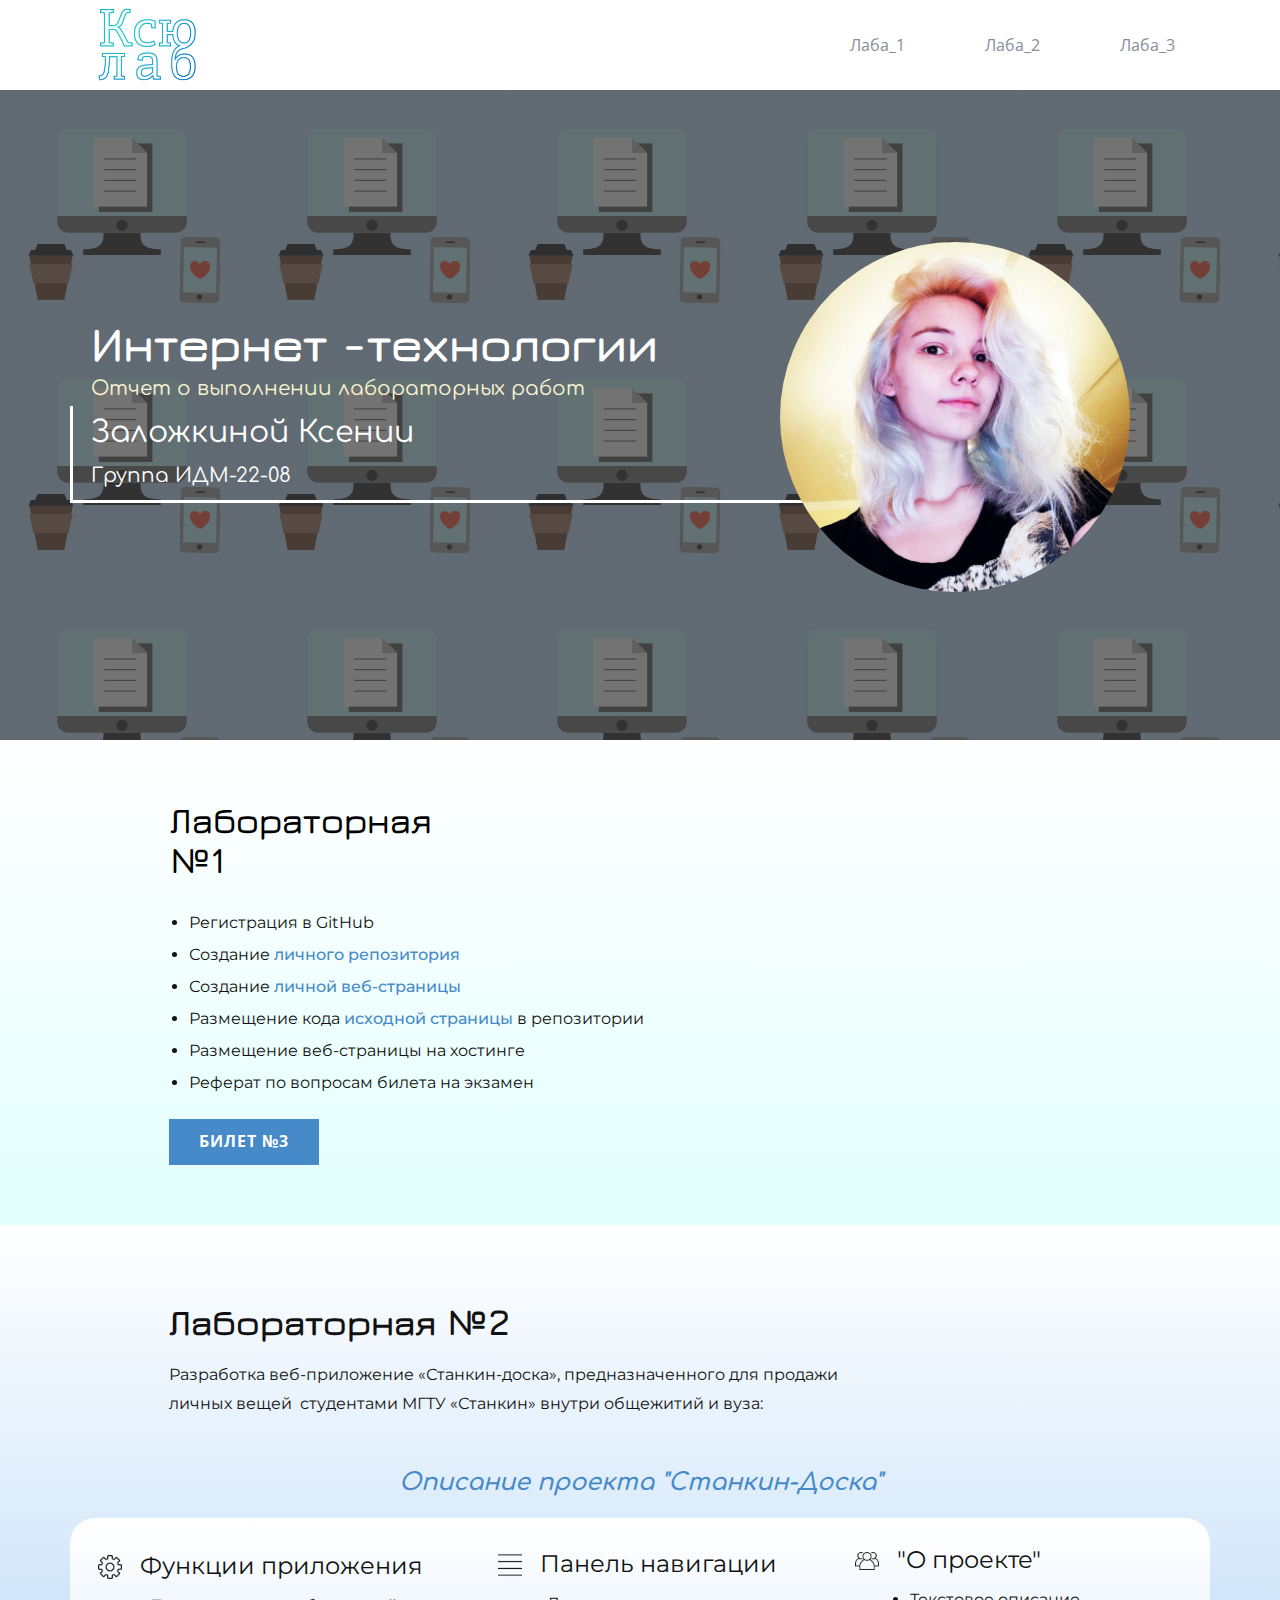
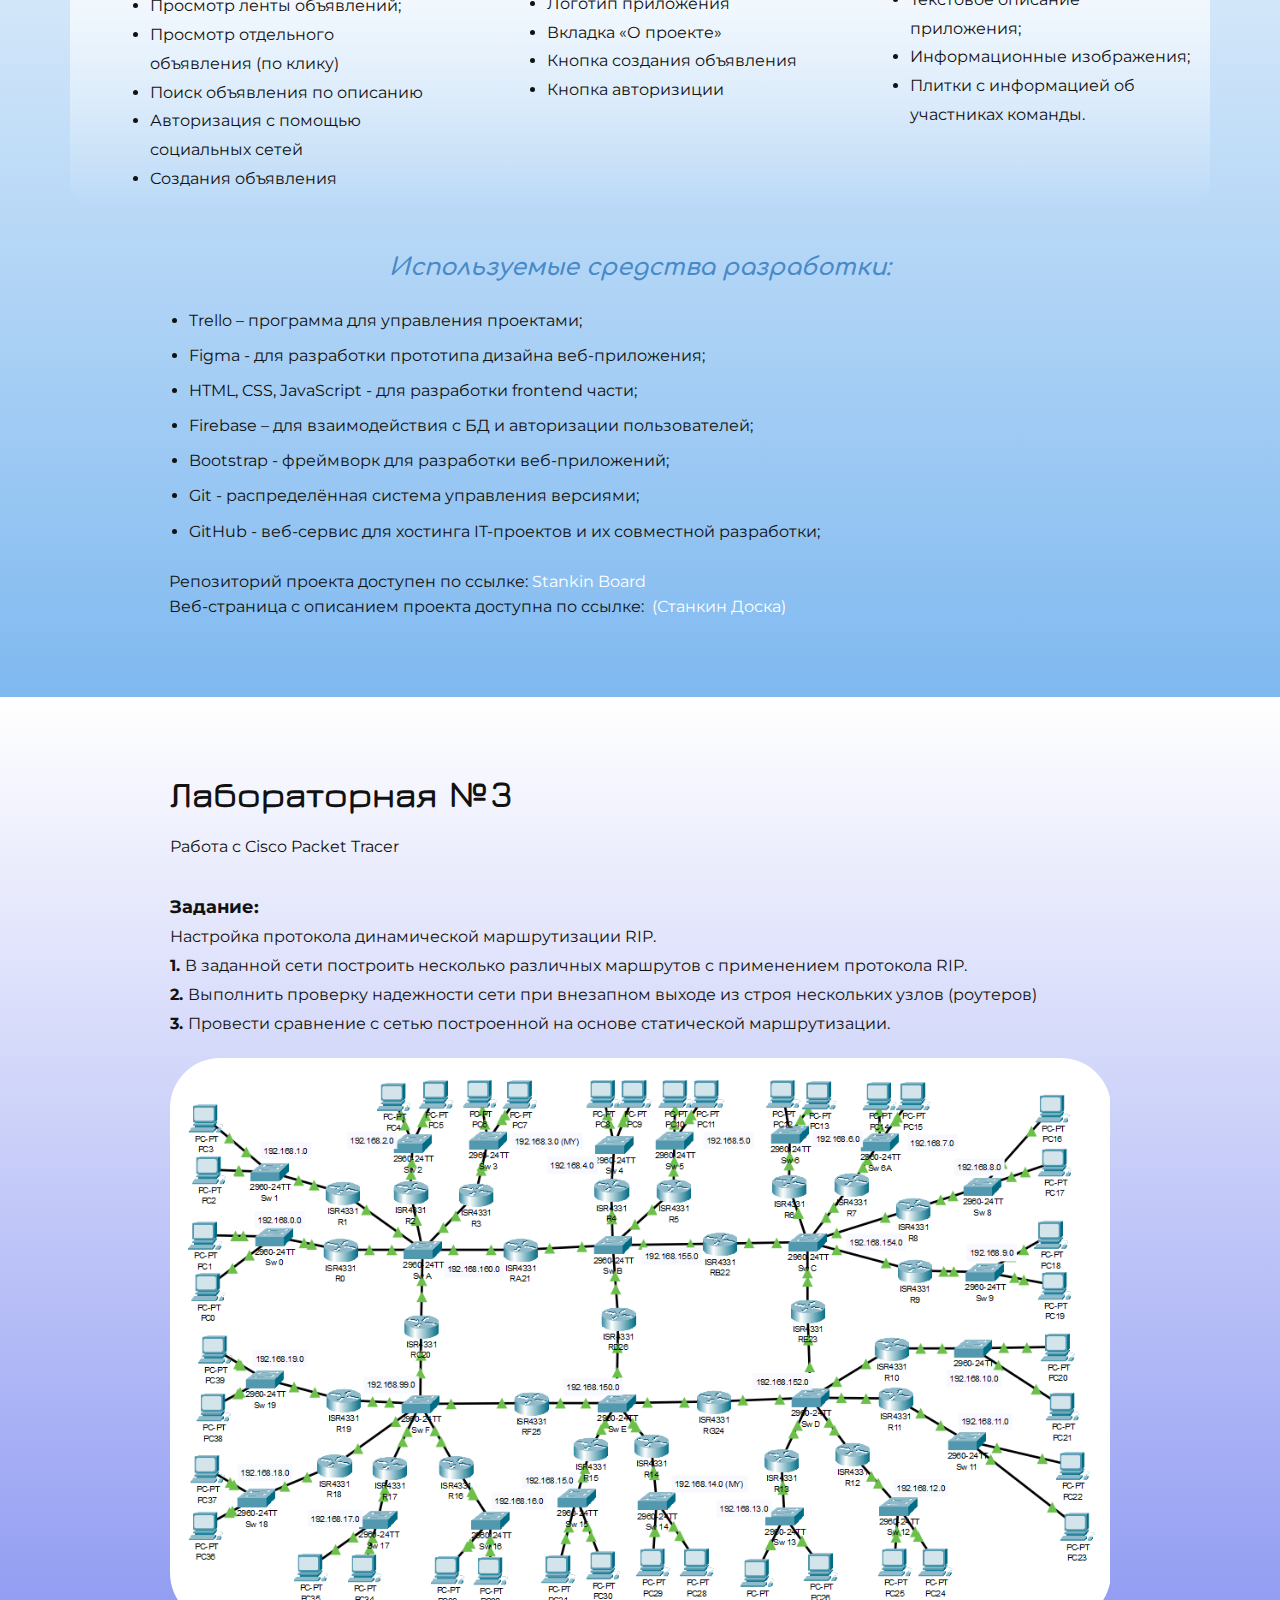
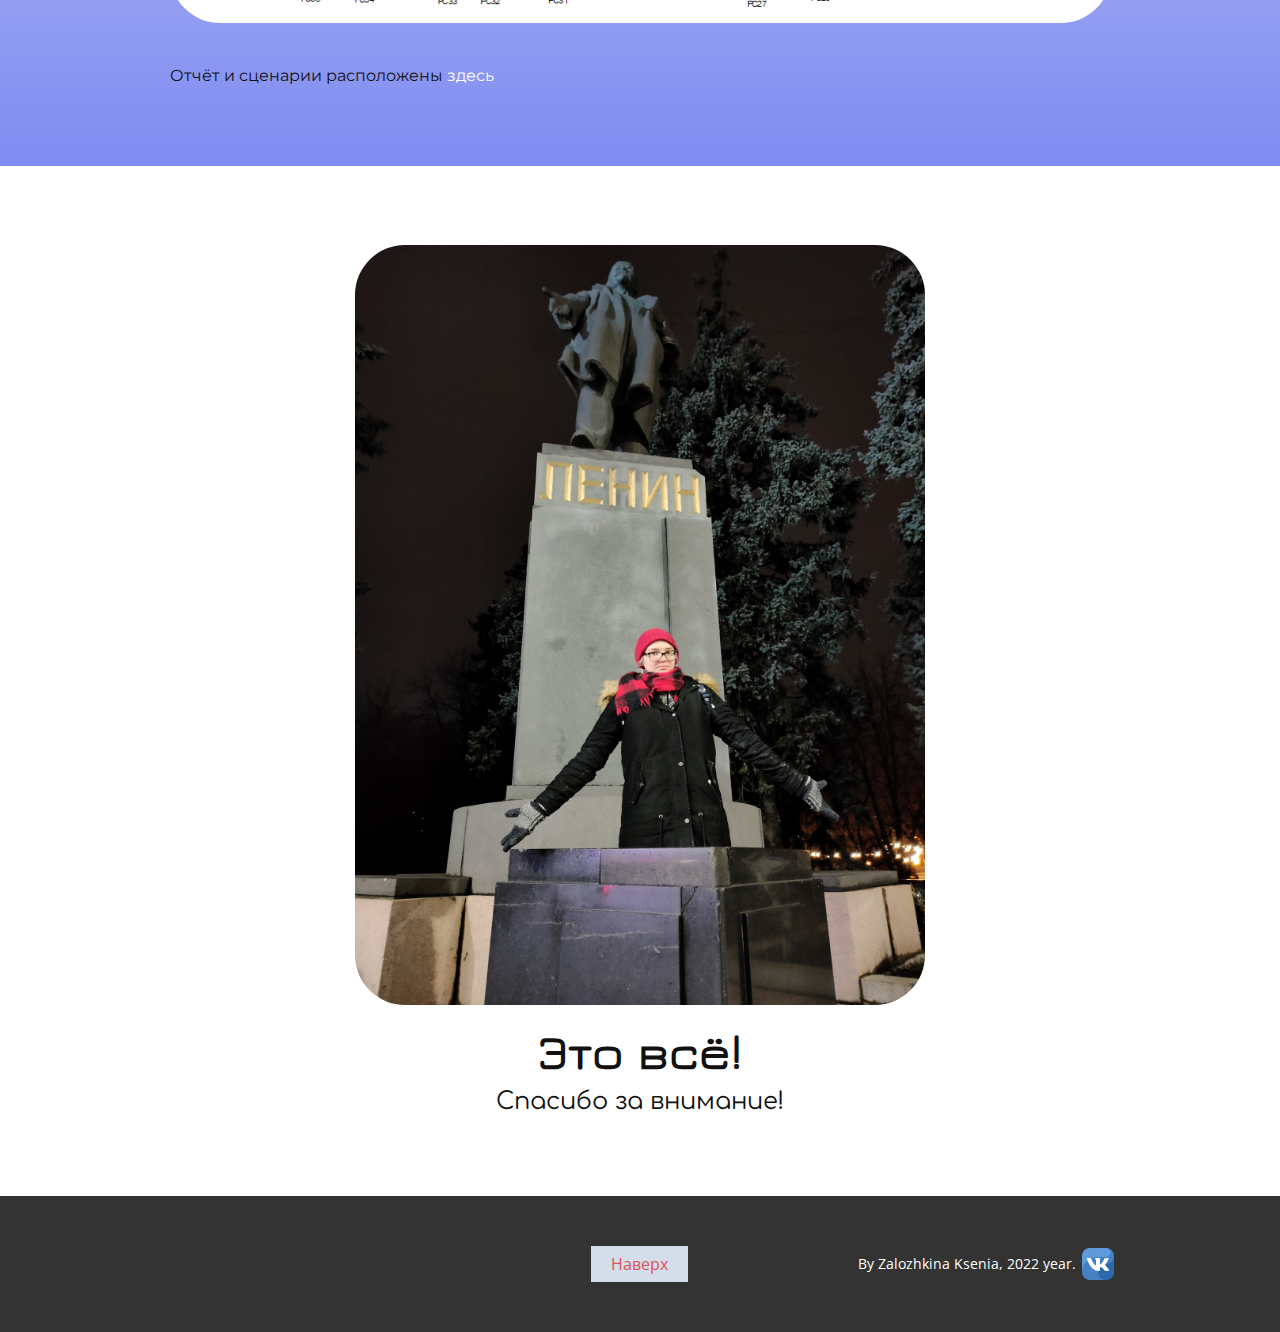
<file: index.html>
<!DOCTYPE html>
<html style="font-size: 16px;" lang="ru"><head>
    <meta name="viewport" content="width=device-width, initial-scale=1.0">
    <meta charset="utf-8">
    <meta name="keywords" content="Интернет -технологии, Лабораторная №1, Лабораторная №2, Лабораторная №3">
    <meta name="description" content="">
    <title>Лабораторные</title>
    <link rel="stylesheet" href="nicepage.css" media="screen">
<link rel="stylesheet" href="Лабораторные.css" media="screen">
    <script class="u-script" type="text/javascript" src="jquery.js" defer=""></script>
    <script class="u-script" type="text/javascript" src="nicepage.js" defer=""></script>
    <meta name="generator" content="Nicepage 4.20.1, nicepage.com">
    <link id="u-theme-google-font" rel="stylesheet" href="https://fonts.googleapis.com/css?family=Roboto:100,100i,300,300i,400,400i,500,500i,700,700i,900,900i|Open+Sans:300,300i,400,400i,500,500i,600,600i,700,700i,800,800i">
    <link id="u-page-google-font" rel="stylesheet" href="https://fonts.googleapis.com/css?family=Montserrat:100,100i,200,200i,300,300i,400,400i,500,500i,600,600i,700,700i,800,800i,900,900i|Jura:300,400,500,600,700|Comfortaa:300,400,500,600,700">
    
    
    
    
    
    
    
    <script type="application/ld+json">{
		"@context": "http://schema.org",
		"@type": "Organization",
		"name": "Ksu_Lab",
		"logo": "images/1.png",
		"sameAs": [
				"https://vk.com/ksukusu"
		]
}</script>
    <meta name="theme-color" content="#478ac9">
    <meta property="og:title" content="Лабораторные">
    <meta property="og:description" content="">
    <meta property="og:type" content="website">
  </head>
  <body data-home-page="Лабораторные.html" data-home-page-title="Лабораторные" class="u-body u-stick-footer u-xl-mode" data-lang="ru"><header class="u-clearfix u-header u-sticky u-sticky-06a5 u-white u-header" id="sec-3c89"><div class="u-clearfix u-sheet u-sheet-1">
        <a href="https://github.com/Ksu-kusu/KsuKusu_Lab" class="u-image u-logo u-image-1" data-image-width="1044" data-image-height="696" title="К репозиторию" target="_blank">
          <img src="images/1.png" class="u-logo-image u-logo-image-1">
        </a>
        <nav class="u-menu u-menu-one-level u-offcanvas u-menu-1">
          <div class="menu-collapse" style="font-size: 1rem; letter-spacing: 0px;">
            <a class="u-button-style u-custom-active-color u-custom-color u-custom-hover-color u-custom-left-right-menu-spacing u-custom-padding-bottom u-custom-text-active-color u-custom-text-color u-custom-text-hover-color u-custom-top-bottom-menu-spacing u-nav-link u-text-active-palette-1-base u-text-hover-palette-2-base" href="#">
              <svg class="u-svg-link" viewBox="0 0 24 24"><use xmlns:xlink="http://www.w3.org/1999/xlink" xlink:href="#menu-hamburger"></use></svg>
              <svg class="u-svg-content" version="1.1" id="menu-hamburger" viewBox="0 0 16 16" x="0px" y="0px" xmlns:xlink="http://www.w3.org/1999/xlink" xmlns="http://www.w3.org/2000/svg"><g><rect y="1" width="16" height="2"></rect><rect y="7" width="16" height="2"></rect><rect y="13" width="16" height="2"></rect>
</g></svg>
            </a>
          </div>
          <div class="u-custom-menu u-nav-container">
            <ul class="u-nav u-unstyled u-nav-1"><li class="u-nav-item"><a class="u-active-palette-1-base u-button-style u-hover-palette-4-light-2 u-nav-link u-text-active-palette-1-dark-3 u-text-hover-palette-1-base u-text-palette-5-dark-1" href="Лабораторные.html#sec-ef96" style="padding: 10px 40px;">Лаба_1</a>
</li><li class="u-nav-item"><a class="u-active-palette-1-base u-button-style u-hover-palette-4-light-2 u-nav-link u-text-active-palette-1-dark-3 u-text-hover-palette-1-base u-text-palette-5-dark-1" href="Лабораторные.html#sec-5b5b" style="padding: 10px 40px;">Лаба_2</a>
</li><li class="u-nav-item"><a class="u-active-palette-1-base u-button-style u-hover-palette-4-light-2 u-nav-link u-text-active-palette-1-dark-3 u-text-hover-palette-1-base u-text-palette-5-dark-1" href="Лабораторные.html#sec-46ff" style="padding: 10px 35px 10px 40px;">Лаба_3</a>
</li></ul>
          </div>
          <div class="u-custom-menu u-nav-container-collapse">
            <div class="u-black u-container-style u-inner-container-layout u-opacity u-opacity-95 u-sidenav">
              <div class="u-inner-container-layout u-sidenav-overflow">
                <div class="u-menu-close"></div>
                <ul class="u-align-center u-menu-one-level u-nav u-popupmenu-items u-unstyled u-nav-2"><li class="u-nav-item"><a class="u-button-style u-nav-link" href="Лабораторные.html#sec-ef96">Лаба_1</a>
</li><li class="u-nav-item"><a class="u-button-style u-nav-link" href="Лабораторные.html#sec-5b5b">Лаба_2</a>
</li><li class="u-nav-item"><a class="u-button-style u-nav-link" href="Лабораторные.html#sec-46ff">Лаба_3</a>
</li></ul>
              </div>
            </div>
            <div class="u-black u-menu-overlay u-opacity u-opacity-70"></div>
          </div>
        </nav>
      </div></header>
    <section class="u-clearfix u-image u-image-tiles u-shading u-section-1" id="sec-1566" data-image-width="250" data-image-height="250">
      <div class="u-clearfix u-sheet u-sheet-1">
        <h1 class="u-align-left u-custom-font u-text u-text-1" data-animation-name="" data-animation-duration="0" data-animation-direction="">Интернет -технологии</h1>
        <h3 class="u-align-left u-custom-font u-text u-text-custom-color-5 u-text-2">Отчет о выполнении лабораторных работ</h3>
        <div class="u-border-3 u-border-white u-expanded-width-xs u-flip-horizontal u-shape u-shape-left u-shape-top u-shape-1"></div>
        <h3 class="u-custom-font u-text u-text-3"><span class="u-icon u-icon-1"></span>Заложкиной Ксении 
        </h3>
        <p class="u-custom-font u-text u-text-4">Группа ИДМ-22-08</p>
        <img class="u-image u-image-circle u-image-1" src="images/photo.jpg" alt="" data-image-width="3000" data-image-height="4000">
      </div>
    </section>
    <section class="u-clearfix u-gradient u-section-2" id="sec-ef96">
      <div class="u-clearfix u-sheet u-valign-middle u-sheet-1">
        <h2 class="u-align-center-sm u-align-center-xs u-custom-font u-text u-text-black u-text-1">Лабораторная №1</h2>
        <ul class="u-custom-font u-font-montserrat u-text u-text-default-lg u-text-default-md u-text-default-sm u-text-default-xl u-text-2">
          <li>Регистрация в GitHub</li>
          <li>Создание <a href="https://github.com/Ksu-kusu/KsuKusu_Lab" class="u-active-none u-border-none u-btn u-button-link u-button-style u-custom-font u-font-montserrat u-hover-none u-none u-text-palette-1-base u-btn-1" target="_blank">личного репозитория</a>
          </li>
          <li>Создание <a href="Лабораторные.html#sec-1566" class="u-active-none u-border-none u-btn u-button-link u-button-style u-custom-font u-font-montserrat u-hover-none u-none u-text-palette-1-base u-btn-2">личной веб-страницы</a>
          </li>
          <li>Размещение кода <a href="https://github.com/Ksu-kusu/KsuKusu_Lab/blob/main/index.html" class="u-active-none u-border-none u-btn u-button-link u-button-style u-custom-font u-font-montserrat u-hover-none u-none u-text-palette-1-base u-btn-3">исходной страницы</a> в репозитории
          </li>
          <li>Размещение веб-страницы на хостинге<br>
          </li>
          <li>Реферат по вопросам билета на экзамен</li>
        </ul>
        <a href="https://github.com/stankin/inet-2022/wiki/exam03" class="u-btn u-button-style u-hover-palette-1-dark-1 u-palette-1-base u-btn-5">Билет №3</a>
      </div>
    </section>
    <section class="u-clearfix u-gradient u-section-3" id="sec-5b5b">
      <div class="u-clearfix u-sheet u-valign-middle u-sheet-1">
        <h2 class="u-align-center-sm u-align-center-xs u-custom-font u-text u-text-default-xl u-text-1">Лабораторная №2</h2>
        <p class="u-custom-font u-font-montserrat u-text u-text-2"> Разработка веб-приложение «Станкин-доска», предназначенного для продажи<br>личных в​ещей&nbsp; студентами МГТУ «Станкин» внутри общежитий и вуза:<br>
        </p>
        <h5 class="u-align-center u-custom-font u-text u-text-palette-1-base u-text-3">Описание проекта "Станкин-Доска"</h5>
        <div class="u-container-style u-expanded-width u-gradient u-group u-radius-25 u-shape-round u-group-1">
          <div class="u-container-layout u-container-layout-1">
            <div class="u-clearfix u-group-elements u-group-elements-1">
              <h5 class="u-align-center-xs u-align-left-lg u-align-left-md u-align-left-sm u-align-left-xl u-custom-font u-font-montserrat u-text u-text-4"><span class="u-file-icon u-icon"><img src="images/694642.png" alt=""></span>&nbsp; &nbsp;"О проекте"
              </h5>
              <ul class="u-align-left-xs u-custom-font u-font-montserrat u-text u-text-5">
                <li> Текстовое описание приложения;</li>
                <li>Информационные изображения;</li>
                <li>Плитки с информацией об участниках команды.</li>
              </ul>
            </div>
            <div class="u-clearfix u-group-elements u-group-elements-2">
              <h5 class="u-align-center-xs u-custom-font u-font-montserrat u-text u-text-6"><span class="u-file-icon u-icon"><img src="images/149187.png" alt=""></span>&nbsp; &nbsp;Панель навигации<span style="font-size: 1.125rem;">
                  <span style="font-style: normal;"></span>
                </span>
              </h5>
              <ul class="u-align-left u-custom-font u-font-montserrat u-text u-text-7">
                <li>Логотип приложения</li>
                <li>Вкладка «О проекте»</li>
                <li>Кнопка создания объявления</li>
                <li>Кнопка авторизиции</li>
              </ul>
            </div>
            <div class="u-align-center u-clearfix u-group-elements u-group-elements-3">
              <h5 class="u-align-center-sm u-align-center-xs u-custom-font u-font-montserrat u-text u-text-default u-text-8"><span class="u-file-icon u-icon"><img src="images/5736401.png" alt=""></span>&nbsp; &nbsp;Функции приложения
              </h5>
              <ul class="u-align-left u-custom-font u-font-montserrat u-text u-text-9">
                <li> Просмотр ленты объявлений;&nbsp;</li>
                <li>Просмотр отдельного объявления (по клику)&nbsp;</li>
                <li>Поиск объявления по описанию</li>
                <li>Авторизация с помощью социальных сетей</li>
                <li>Создания объявления</li>
              </ul>
            </div>
          </div>
        </div>
        <h5 class="u-align-center u-custom-font u-text u-text-palette-1-base u-text-10">Используемые средства разработки:</h5>
        <ul class="u-align-left u-custom-font u-font-montserrat u-text u-text-11">
          <li> Trello – программа для управления проектами;</li>
          <li>Figma - для разработки прототипа дизайна веб-приложения;&nbsp;</li>
          <li>HTML, CSS, JavaScript - для разработки frontend части;&nbsp;</li>
          <li>Firebase – для взаимодействия с БД и авторизации пользователей;&nbsp;</li>
          <li>Bootstrap - фреймворк для разработки веб-приложений;&nbsp;</li>
          <li>Git - распределённая система управления версиями;&nbsp;</li>
          <li>GitHub - веб-сервис для хостинга IT-проектов и их совместной разработки;</li>
        </ul>
        <p class="u-align-left u-custom-font u-font-montserrat u-text u-text-12"> Репозиторий проекта доступен по ссылке:&nbsp;<a href="https://github.com/OlFil/StankinBoard" class="u-active-none u-border-none u-btn u-button-link u-button-style u-hover-none u-none u-text-hover-palette-2-base u-text-white u-btn-1" target="_blank">Stankin Board</a>
          <br>Веб-страница с описанием проекта доступна по ссылке:&nbsp; <a href="https://stankinboardempty.web.app/team" class="u-active-none u-border-none u-btn u-button-link u-button-style u-hover-none u-none u-text-body-alt-color u-text-hover-palette-2-base u-btn-2">(Станкин Доска)</a>
        </p>
      </div>
    </section>
    <section class="u-clearfix u-gradient u-section-4" id="sec-46ff">
      <div class="u-clearfix u-sheet u-valign-middle-lg u-valign-middle-md u-valign-middle-sm u-valign-middle-xl u-sheet-1">
        <h2 class="u-align-center-sm u-align-center-xs u-custom-font u-text u-text-1">Лабораторная №3<br>
        </h2>
        <p class="u-custom-font u-font-montserrat u-text u-text-default u-text-2">Работа с Cisco Packet Tracer<br>
          <br>
          <span style="font-weight: 700; font-size: 1.125rem;">Задание:</span>
          <br> Настройка протокола
динамической маршрутизации RIP.<br><!--[if !supportLists]-->
          <span style="font-weight: 700;">1. </span>В
заданной сети построить несколько различных маршрутов с применением протокола RIP. <br>
          <span style="font-weight: 700;">2. </span>Выполнить
проверку надежности сети при внезапном выходе из строя нескольких узлов
(роутеров) <br>
          <span style="font-weight: 700;">3.&nbsp;</span>Провести
сравнение с сетью построенной на основе статической маршрутизации.
        </p>
        <img class="u-image u-image-contain u-image-round u-radius-50 u-image-1" src="images/lab3.png" alt="" data-image-width="1099" data-image-height="660">
        <p class="u-custom-font u-font-montserrat u-text u-text-default u-text-3">Отчёт и сценарии расположены <a href="https://github.com/Ksu-kusu/KsuKusu_Lab/tree/main/Cisco_Lab" class="u-active-none u-border-none u-btn u-button-link u-button-style u-hover-none u-none u-text-hover-palette-2-base u-text-white u-btn-1" target="_blank">здесь</a>&nbsp;
        </p>
      </div>
    </section>
    <section class="u-clearfix u-section-5" id="sec-b3ff">
      <div class="u-clearfix u-sheet u-valign-middle-lg u-valign-middle-md u-valign-middle-xl u-sheet-1">
        <img class="u-align-center u-image u-image-round u-radius-50 u-image-1" src="images/Lenin.jpg" alt="" data-image-width="3456" data-image-height="4608">
        <h1 class="u-align-center u-custom-font u-text u-text-default u-text-1">Это всё!</h1>
        <h4 class="u-align-center u-custom-font u-text u-text-default u-text-2">Спасибо за внимание!</h4>
      </div>
    </section>
    <style class="u-overlap-style">.u-overlap:not(.u-sticky-scroll) .u-header {
background-color: #ffffff !important
}</style>
    
    
    
    <footer class="u-align-center u-clearfix u-footer u-grey-80 u-footer" id="sec-0aae"><div class="u-clearfix u-sheet u-sheet-1">
        <nav class="u-menu u-menu-one-level u-offcanvas u-menu-1" data-responsive-from="MD">
          <div class="menu-collapse">
            <a class="u-button-style u-custom-active-color u-custom-color u-custom-text-hover-color u-nav-link" href="#">
              <svg class="u-svg-link" viewBox="0 0 24 24"><use xmlns:xlink="http://www.w3.org/1999/xlink" xlink:href="#svg-9018"></use></svg>
              <svg class="u-svg-content" version="1.1" id="svg-9018" viewBox="0 0 16 16" x="0px" y="0px" xmlns:xlink="http://www.w3.org/1999/xlink" xmlns="http://www.w3.org/2000/svg"><g><rect y="1" width="16" height="2"></rect><rect y="7" width="16" height="2"></rect><rect y="13" width="16" height="2"></rect>
</g></svg>
            </a>
          </div>
          <div class="u-custom-menu u-nav-container">
            <ul class="u-nav u-unstyled u-nav-1"><li class="u-nav-item"><a class="u-button-style u-nav-link u-palette-5-light-3 u-text-hover-palette-2-base" href="Лабораторные.html#sec-1566">Наверх</a>
</li></ul>
          </div>
          <div class="u-custom-menu u-nav-container-collapse">
            <div class="u-black u-container-style u-inner-container-layout u-opacity u-opacity-95 u-sidenav">
              <div class="u-inner-container-layout u-sidenav-overflow">
                <div class="u-menu-close"></div>
                <ul class="u-align-center u-nav u-popupmenu-items u-unstyled u-nav-2"><li class="u-nav-item"><a class="u-button-style u-nav-link" href="Лабораторные.html#sec-1566">Наверх</a>
</li></ul>
              </div>
            </div>
            <div class="u-black u-menu-overlay u-opacity u-opacity-70"></div>
          </div>
        </nav>
        <p class="u-align-center-xs u-enable-responsive u-small-text u-text u-text-variant u-text-1">By Zalozhkina Ksenia, 2022 year.</p>
        <div class="u-enable-responsive u-social-icons u-spacing-10 u-social-icons-1">
          <a class="u-social-url" title="VK" target="_blank" href="https://vk.com/ksukusu"><span class="u-file-icon u-icon u-social-facebook u-social-icon u-icon-1"><img src="images/2504953.png" alt=""></span>
          </a>
        </div>
      </div></footer>
</body></html>
</file>
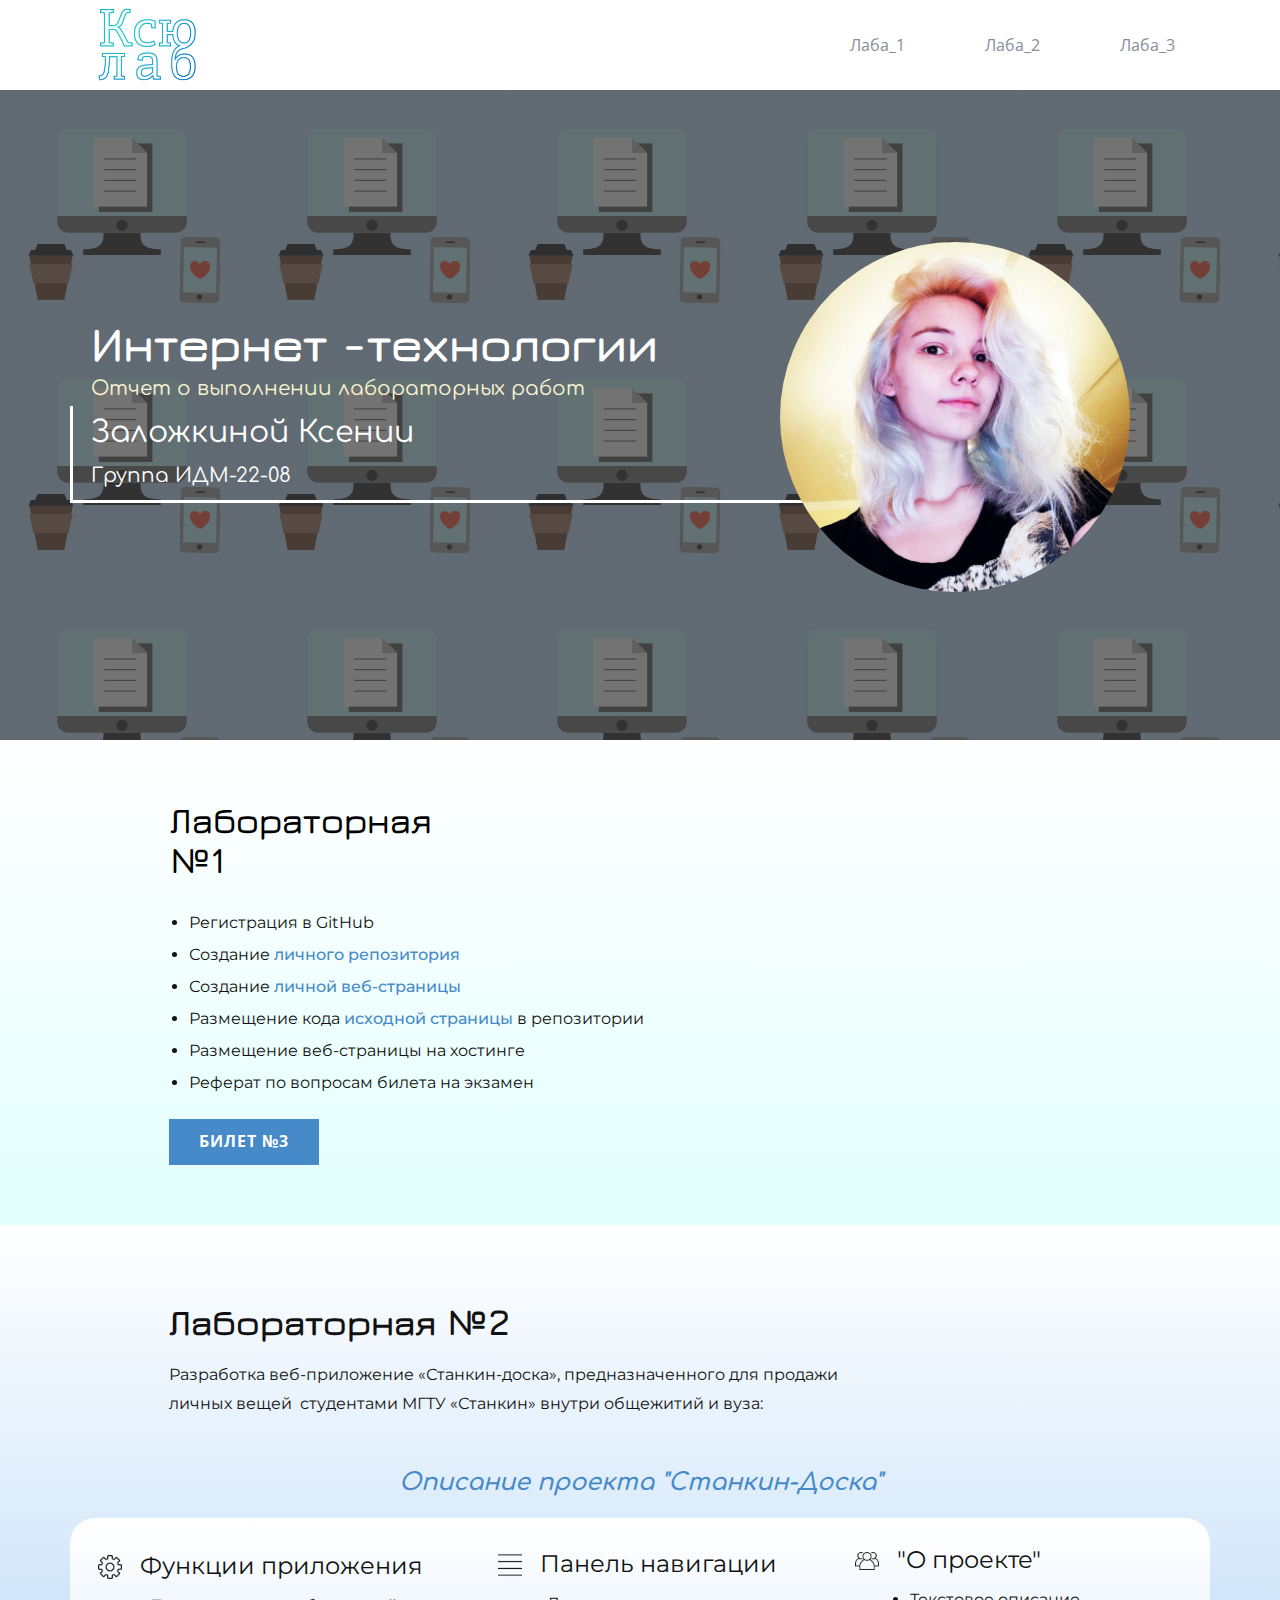
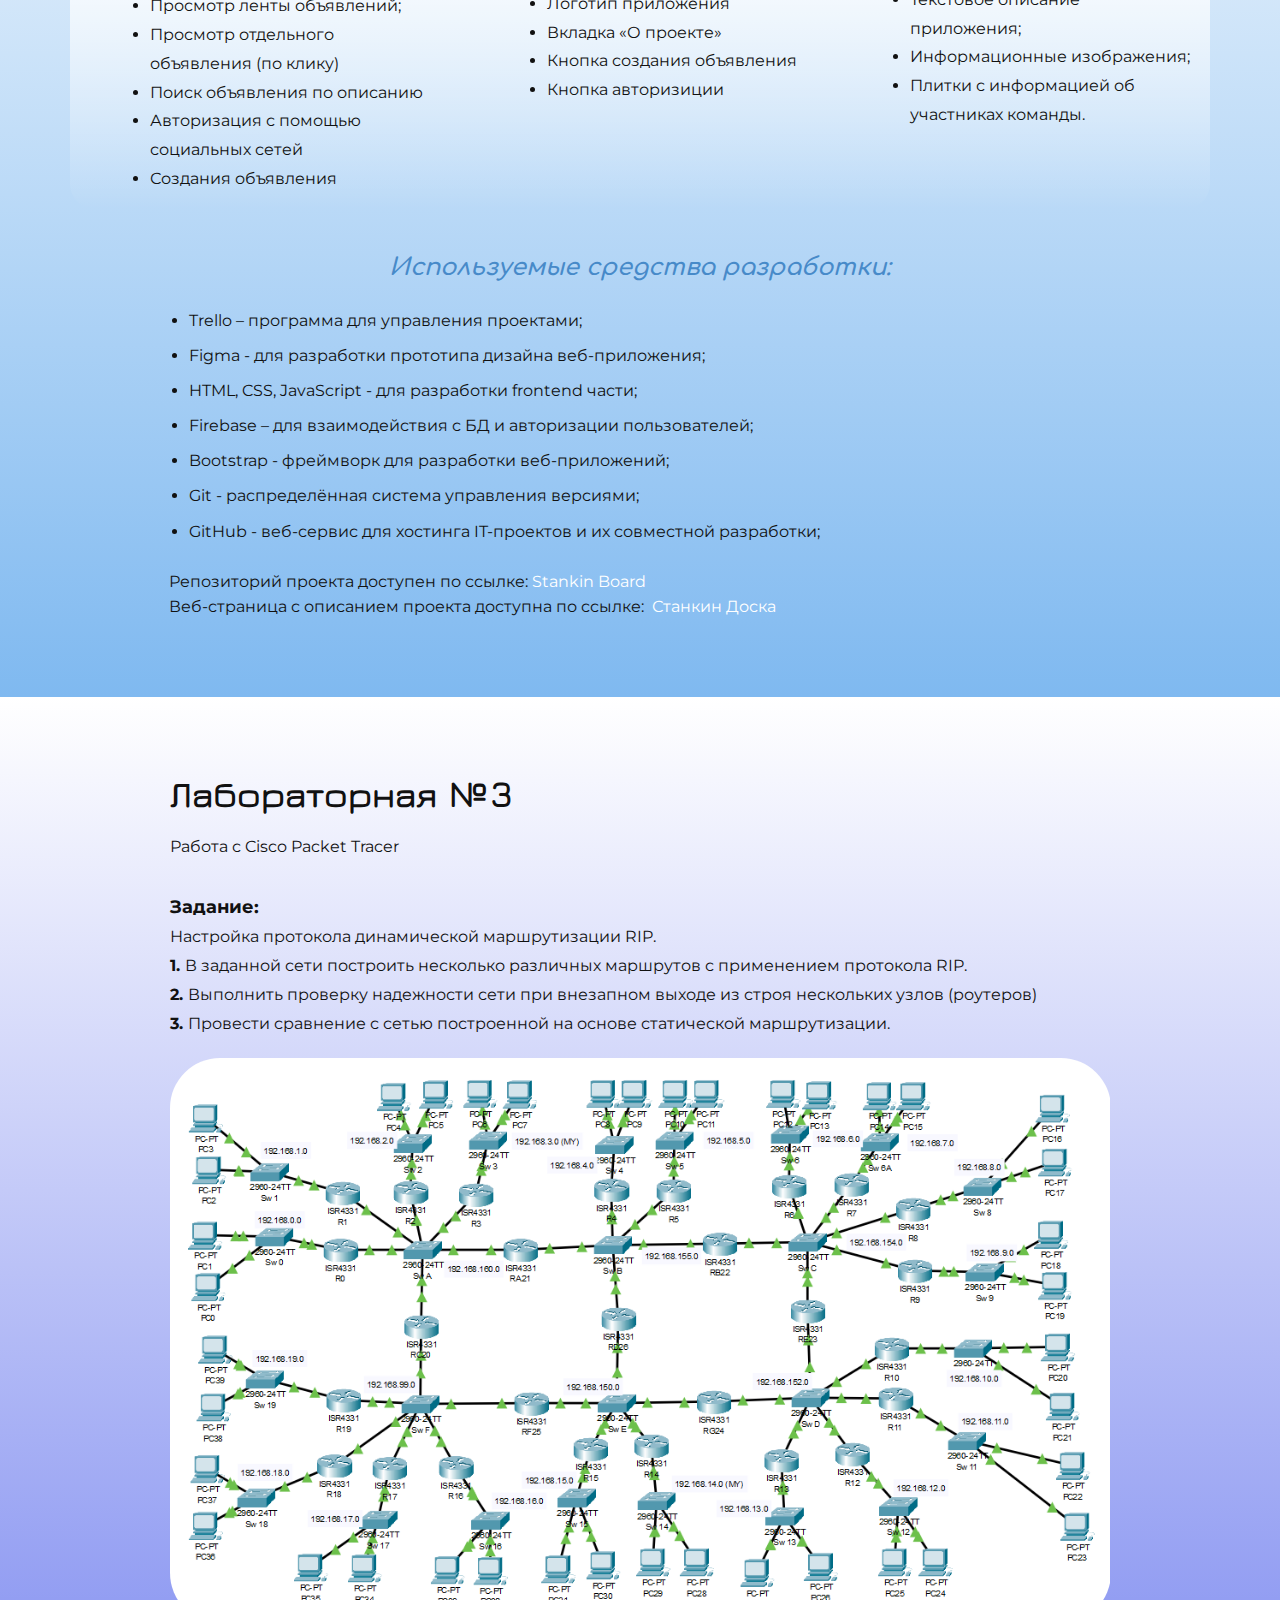
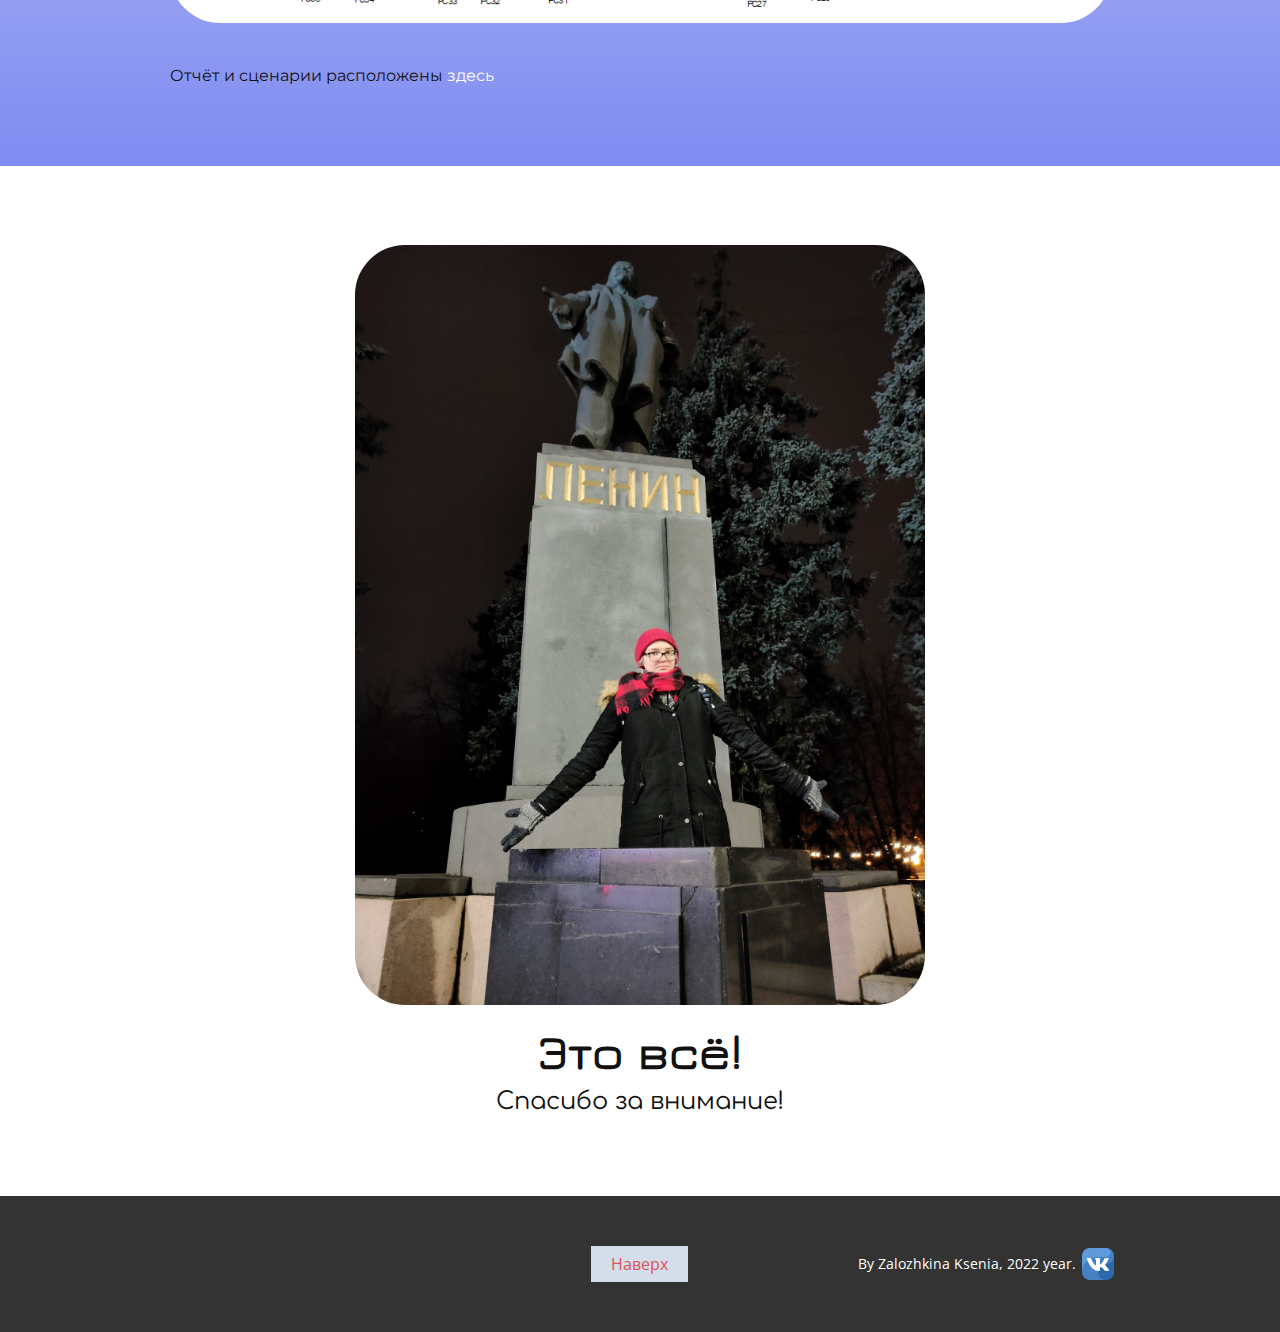
<file: Лабораторные.html>
<!DOCTYPE html>
<html style="font-size: 16px;" lang="ru"><head>
    <meta name="viewport" content="width=device-width, initial-scale=1.0">
    <meta charset="utf-8">
    <meta name="keywords" content="Интернет -технологии, Лабораторная №1, Лабораторная №2, Лабораторная №3">
    <meta name="description" content="">
    <title>Лабораторные</title>
    <link rel="stylesheet" href="nicepage.css" media="screen">
<link rel="stylesheet" href="Лабораторные.css" media="screen">
    <script class="u-script" type="text/javascript" src="jquery.js" defer=""></script>
    <script class="u-script" type="text/javascript" src="nicepage.js" defer=""></script>
    <meta name="generator" content="Nicepage 4.20.1, nicepage.com">
    <link id="u-theme-google-font" rel="stylesheet" href="https://fonts.googleapis.com/css?family=Roboto:100,100i,300,300i,400,400i,500,500i,700,700i,900,900i|Open+Sans:300,300i,400,400i,500,500i,600,600i,700,700i,800,800i">
    <link id="u-page-google-font" rel="stylesheet" href="https://fonts.googleapis.com/css?family=Montserrat:100,100i,200,200i,300,300i,400,400i,500,500i,600,600i,700,700i,800,800i,900,900i|Jura:300,400,500,600,700|Comfortaa:300,400,500,600,700">
    
    
    
    
    
    
    
    <script type="application/ld+json">{
		"@context": "http://schema.org",
		"@type": "Organization",
		"name": "Ksu_Lab",
		"logo": "images/1.png",
		"sameAs": [
				"https://vk.com/ksukusu"
		]
}</script>
    <meta name="theme-color" content="#478ac9">
    <meta property="og:title" content="Лабораторные">
    <meta property="og:description" content="">
    <meta property="og:type" content="website">
  </head>
  <body class="u-body u-stick-footer u-xl-mode" data-lang="ru"><header class="u-clearfix u-header u-sticky u-sticky-06a5 u-white u-header" id="sec-3c89"><div class="u-clearfix u-sheet u-sheet-1">
        <a href="https://github.com/Ksu-kusu/KsuKusu_Lab" class="u-image u-logo u-image-1" data-image-width="1044" data-image-height="696" title="К репозиторию" target="_blank">
          <img src="images/1.png" class="u-logo-image u-logo-image-1">
        </a>
        <nav class="u-menu u-menu-one-level u-offcanvas u-menu-1">
          <div class="menu-collapse" style="font-size: 1rem; letter-spacing: 0px;">
            <a class="u-button-style u-custom-active-color u-custom-color u-custom-hover-color u-custom-left-right-menu-spacing u-custom-padding-bottom u-custom-text-active-color u-custom-text-color u-custom-text-hover-color u-custom-top-bottom-menu-spacing u-nav-link u-text-active-palette-1-base u-text-hover-palette-2-base" href="#">
              <svg class="u-svg-link" viewBox="0 0 24 24"><use xmlns:xlink="http://www.w3.org/1999/xlink" xlink:href="#menu-hamburger"></use></svg>
              <svg class="u-svg-content" version="1.1" id="menu-hamburger" viewBox="0 0 16 16" x="0px" y="0px" xmlns:xlink="http://www.w3.org/1999/xlink" xmlns="http://www.w3.org/2000/svg"><g><rect y="1" width="16" height="2"></rect><rect y="7" width="16" height="2"></rect><rect y="13" width="16" height="2"></rect>
</g></svg>
            </a>
          </div>
          <div class="u-custom-menu u-nav-container">
            <ul class="u-nav u-unstyled u-nav-1"><li class="u-nav-item"><a class="u-active-palette-1-base u-button-style u-hover-palette-4-light-2 u-nav-link u-text-active-palette-1-dark-3 u-text-hover-palette-1-base u-text-palette-5-dark-1" href="Лабораторные.html#sec-ef96" style="padding: 10px 40px;">Лаба_1</a>
</li><li class="u-nav-item"><a class="u-active-palette-1-base u-button-style u-hover-palette-4-light-2 u-nav-link u-text-active-palette-1-dark-3 u-text-hover-palette-1-base u-text-palette-5-dark-1" href="Лабораторные.html#sec-5b5b" style="padding: 10px 40px;">Лаба_2</a>
</li><li class="u-nav-item"><a class="u-active-palette-1-base u-button-style u-hover-palette-4-light-2 u-nav-link u-text-active-palette-1-dark-3 u-text-hover-palette-1-base u-text-palette-5-dark-1" href="Лабораторные.html#sec-46ff" style="padding: 10px 35px 10px 40px;">Лаба_3</a>
</li></ul>
          </div>
          <div class="u-custom-menu u-nav-container-collapse">
            <div class="u-black u-container-style u-inner-container-layout u-opacity u-opacity-95 u-sidenav">
              <div class="u-inner-container-layout u-sidenav-overflow">
                <div class="u-menu-close"></div>
                <ul class="u-align-center u-menu-one-level u-nav u-popupmenu-items u-unstyled u-nav-2"><li class="u-nav-item"><a class="u-button-style u-nav-link" href="Лабораторные.html#sec-ef96">Лаба_1</a>
</li><li class="u-nav-item"><a class="u-button-style u-nav-link" href="Лабораторные.html#sec-5b5b">Лаба_2</a>
</li><li class="u-nav-item"><a class="u-button-style u-nav-link" href="Лабораторные.html#sec-46ff">Лаба_3</a>
</li></ul>
              </div>
            </div>
            <div class="u-black u-menu-overlay u-opacity u-opacity-70"></div>
          </div>
        </nav>
      </div></header>
    <section class="u-clearfix u-image u-image-tiles u-shading u-section-1" id="sec-1566" data-image-width="250" data-image-height="250">
      <div class="u-clearfix u-sheet u-sheet-1">
        <h1 class="u-align-left u-custom-font u-text u-text-1" data-animation-name="" data-animation-duration="0" data-animation-direction="">Интернет -технологии</h1>
        <h3 class="u-align-left u-custom-font u-text u-text-custom-color-5 u-text-2">Отчет о выполнении лабораторных работ</h3>
        <div class="u-border-3 u-border-white u-expanded-width-xs u-flip-horizontal u-shape u-shape-left u-shape-top u-shape-1"></div>
        <h3 class="u-custom-font u-text u-text-3"><span class="u-icon u-icon-1"></span>Заложкиной Ксении 
        </h3>
        <p class="u-custom-font u-text u-text-4">Группа ИДМ-22-08</p>
        <img class="u-image u-image-circle u-image-1" src="images/photo.jpg" alt="" data-image-width="3000" data-image-height="4000">
      </div>
    </section>
    <section class="u-clearfix u-gradient u-section-2" id="sec-ef96">
      <div class="u-clearfix u-sheet u-valign-middle u-sheet-1">
        <h2 class="u-align-center-sm u-align-center-xs u-custom-font u-text u-text-black u-text-1">Лабораторная №1</h2>
        <ul class="u-custom-font u-font-montserrat u-text u-text-default-lg u-text-default-md u-text-default-sm u-text-default-xl u-text-2">
          <li>Регистрация в GitHub</li>
          <li>Создание <a href="https://github.com/Ksu-kusu/KsuKusu_Lab" class="u-active-none u-border-none u-btn u-button-link u-button-style u-custom-font u-font-montserrat u-hover-none u-none u-text-palette-1-base u-btn-1" target="_blank">личного репозитория</a>
          </li>
          <li>Создание <a href="Лабораторные.html#sec-1566" class="u-active-none u-border-none u-btn u-button-link u-button-style u-custom-font u-font-montserrat u-hover-none u-none u-text-palette-1-base u-btn-2">личной веб-страницы</a>
          </li>
          <li>Размещение кода <a href="https://github.com/Ksu-kusu/KsuKusu_Lab/blob/main/index.html" class="u-active-none u-border-none u-btn u-button-link u-button-style u-custom-font u-font-montserrat u-hover-none u-none u-text-palette-1-base u-btn-3">исходной страницы</a> в репозитории
          </li>
          <li>Размещение веб-страницы на хостинге<br>
          </li>
          <li>Реферат по вопросам билета на экзамен</li>
        </ul>
        <a href="https://github.com/stankin/inet-2022/wiki/exam03" class="u-btn u-button-style u-hover-palette-1-dark-1 u-palette-1-base u-btn-5">Билет №3</a>
      </div>
    </section>
    <section class="u-clearfix u-gradient u-section-3" id="sec-5b5b">
      <div class="u-clearfix u-sheet u-valign-middle u-sheet-1">
        <h2 class="u-align-center-sm u-align-center-xs u-custom-font u-text u-text-default-xl u-text-1">Лабораторная №2</h2>
        <p class="u-custom-font u-font-montserrat u-text u-text-2"> Разработка веб-приложение «Станкин-доска», предназначенного для продажи<br>личных в​ещей&nbsp; студентами МГТУ «Станкин» внутри общежитий и вуза:<br>
        </p>
        <h5 class="u-align-center u-custom-font u-text u-text-palette-1-base u-text-3">Описание проекта "Станкин-Доска"</h5>
        <div class="u-container-style u-expanded-width u-gradient u-group u-radius-25 u-shape-round u-group-1">
          <div class="u-container-layout u-container-layout-1">
            <div class="u-clearfix u-group-elements u-group-elements-1">
              <h5 class="u-align-center-xs u-align-left-lg u-align-left-md u-align-left-sm u-align-left-xl u-custom-font u-font-montserrat u-text u-text-4"><span class="u-file-icon u-icon"><img src="images/694642.png" alt=""></span>&nbsp; &nbsp;"О проекте"
              </h5>
              <ul class="u-align-left-xs u-custom-font u-font-montserrat u-text u-text-5">
                <li> Текстовое описание приложения;</li>
                <li>Информационные изображения;</li>
                <li>Плитки с информацией об участниках команды.</li>
              </ul>
            </div>
            <div class="u-clearfix u-group-elements u-group-elements-2">
              <h5 class="u-align-center-xs u-custom-font u-font-montserrat u-text u-text-6"><span class="u-file-icon u-icon"><img src="images/149187.png" alt=""></span>&nbsp; &nbsp;Панель навигации<span style="font-size: 1.125rem;">
                  <span style="font-style: normal;"></span>
                </span>
              </h5>
              <ul class="u-align-left u-custom-font u-font-montserrat u-text u-text-7">
                <li>Логотип приложения</li>
                <li>Вкладка «О проекте»</li>
                <li>Кнопка создания объявления</li>
                <li>Кнопка авторизиции</li>
              </ul>
            </div>
            <div class="u-align-center u-clearfix u-group-elements u-group-elements-3">
              <h5 class="u-align-center-sm u-align-center-xs u-custom-font u-font-montserrat u-text u-text-default u-text-8"><span class="u-file-icon u-icon"><img src="images/5736401.png" alt=""></span>&nbsp; &nbsp;Функции приложения
              </h5>
              <ul class="u-align-left u-custom-font u-font-montserrat u-text u-text-9">
                <li> Просмотр ленты объявлений;&nbsp;</li>
                <li>Просмотр отдельного объявления (по клику)&nbsp;</li>
                <li>Поиск объявления по описанию</li>
                <li>Авторизация с помощью социальных сетей</li>
                <li>Создания объявления</li>
              </ul>
            </div>
          </div>
        </div>
        <h5 class="u-align-center u-custom-font u-text u-text-palette-1-base u-text-10">Используемые средства разработки:</h5>
        <ul class="u-align-left u-custom-font u-font-montserrat u-text u-text-11">
          <li> Trello – программа для управления проектами;</li>
          <li>Figma - для разработки прототипа дизайна веб-приложения;&nbsp;</li>
          <li>HTML, CSS, JavaScript - для разработки frontend части;&nbsp;</li>
          <li>Firebase – для взаимодействия с БД и авторизации пользователей;&nbsp;</li>
          <li>Bootstrap - фреймворк для разработки веб-приложений;&nbsp;</li>
          <li>Git - распределённая система управления версиями;&nbsp;</li>
          <li>GitHub - веб-сервис для хостинга IT-проектов и их совместной разработки;</li>
        </ul>
        <p class="u-align-left u-custom-font u-font-montserrat u-text u-text-12"> Репозиторий проекта доступен по ссылке:&nbsp;<a href="https://github.com/OlFil/StankinBoard" class="u-active-none u-border-none u-btn u-button-link u-button-style u-hover-none u-none u-text-hover-palette-2-base u-text-white u-btn-1" target="_blank">Stankin Board</a>
          <br>Веб-страница с описанием проекта доступна по ссылке:&nbsp; <a href="https://stankinboardempty.web.app/team" class="u-active-none u-border-none u-btn u-button-link u-button-style u-hover-none u-none u-text-body-alt-color u-text-hover-palette-2-base u-btn-2">Станкин Доска</a>
        </p>
      </div>
    </section>
    <section class="u-clearfix u-gradient u-section-4" id="sec-46ff">
      <div class="u-clearfix u-sheet u-valign-middle-lg u-valign-middle-md u-valign-middle-sm u-valign-middle-xl u-sheet-1">
        <h2 class="u-align-center-sm u-align-center-xs u-custom-font u-text u-text-1">Лабораторная №3<br>
        </h2>
        <p class="u-custom-font u-font-montserrat u-text u-text-default u-text-2">Работа с Cisco Packet Tracer<br>
          <br>
          <span style="font-weight: 700; font-size: 1.125rem;">Задание:</span>
          <br> Настройка протокола
динамической маршрутизации RIP.<br><!--[if !supportLists]-->
          <span style="font-weight: 700;">1. </span>В
заданной сети построить несколько различных маршрутов с применением протокола RIP. <br>
          <span style="font-weight: 700;">2. </span>Выполнить
проверку надежности сети при внезапном выходе из строя нескольких узлов
(роутеров) <br>
          <span style="font-weight: 700;">3.&nbsp;</span>Провести
сравнение с сетью построенной на основе статической маршрутизации.
        </p>
        <img class="u-image u-image-contain u-image-round u-radius-50 u-image-1" src="images/lab3.png" alt="" data-image-width="1099" data-image-height="660">
        <p class="u-custom-font u-font-montserrat u-text u-text-default u-text-3">Отчёт и сценарии расположены <a href="https://github.com/Ksu-kusu/KsuKusu_Lab/tree/main/Cisco_Lab" class="u-active-none u-border-none u-btn u-button-link u-button-style u-hover-none u-none u-text-hover-palette-2-base u-text-white u-btn-1" target="_blank">здесь</a>&nbsp;
        </p>
      </div>
    </section>
    <section class="u-clearfix u-section-5" id="sec-b3ff">
      <div class="u-clearfix u-sheet u-valign-middle-lg u-valign-middle-md u-valign-middle-xl u-sheet-1">
        <img class="u-align-center u-image u-image-round u-radius-50 u-image-1" src="images/Lenin.jpg" alt="" data-image-width="3456" data-image-height="4608">
        <h1 class="u-align-center u-custom-font u-text u-text-default u-text-1">Это всё!</h1>
        <h4 class="u-align-center u-custom-font u-text u-text-default u-text-2">Спасибо за внимание!</h4>
      </div>
    </section>
    <style class="u-overlap-style">.u-overlap:not(.u-sticky-scroll) .u-header {
background-color: #ffffff !important
}</style>
    
    
    
    <footer class="u-align-center u-clearfix u-footer u-grey-80 u-footer" id="sec-0aae"><div class="u-clearfix u-sheet u-sheet-1">
        <nav class="u-menu u-menu-one-level u-offcanvas u-menu-1" data-responsive-from="MD">
          <div class="menu-collapse">
            <a class="u-button-style u-custom-active-color u-custom-color u-custom-text-hover-color u-nav-link" href="#">
              <svg class="u-svg-link" viewBox="0 0 24 24"><use xmlns:xlink="http://www.w3.org/1999/xlink" xlink:href="#svg-9018"></use></svg>
              <svg class="u-svg-content" version="1.1" id="svg-9018" viewBox="0 0 16 16" x="0px" y="0px" xmlns:xlink="http://www.w3.org/1999/xlink" xmlns="http://www.w3.org/2000/svg"><g><rect y="1" width="16" height="2"></rect><rect y="7" width="16" height="2"></rect><rect y="13" width="16" height="2"></rect>
</g></svg>
            </a>
          </div>
          <div class="u-custom-menu u-nav-container">
            <ul class="u-nav u-unstyled u-nav-1"><li class="u-nav-item"><a class="u-button-style u-nav-link u-palette-5-light-3 u-text-hover-palette-2-base" href="Лабораторные.html#sec-1566">Наверх</a>
</li></ul>
          </div>
          <div class="u-custom-menu u-nav-container-collapse">
            <div class="u-black u-container-style u-inner-container-layout u-opacity u-opacity-95 u-sidenav">
              <div class="u-inner-container-layout u-sidenav-overflow">
                <div class="u-menu-close"></div>
                <ul class="u-align-center u-nav u-popupmenu-items u-unstyled u-nav-2"><li class="u-nav-item"><a class="u-button-style u-nav-link" href="Лабораторные.html#sec-1566">Наверх</a>
</li></ul>
              </div>
            </div>
            <div class="u-black u-menu-overlay u-opacity u-opacity-70"></div>
          </div>
        </nav>
        <p class="u-align-center-xs u-enable-responsive u-small-text u-text u-text-variant u-text-1">By Zalozhkina Ksenia, 2022 year.</p>
        <div class="u-enable-responsive u-social-icons u-spacing-10 u-social-icons-1">
          <a class="u-social-url" title="VK" target="_blank" href="https://vk.com/ksukusu"><span class="u-file-icon u-icon u-social-facebook u-social-icon u-icon-1"><img src="images/2504953.png" alt=""></span>
          </a>
        </div>
      </div></footer>
</body></html>
</file>
